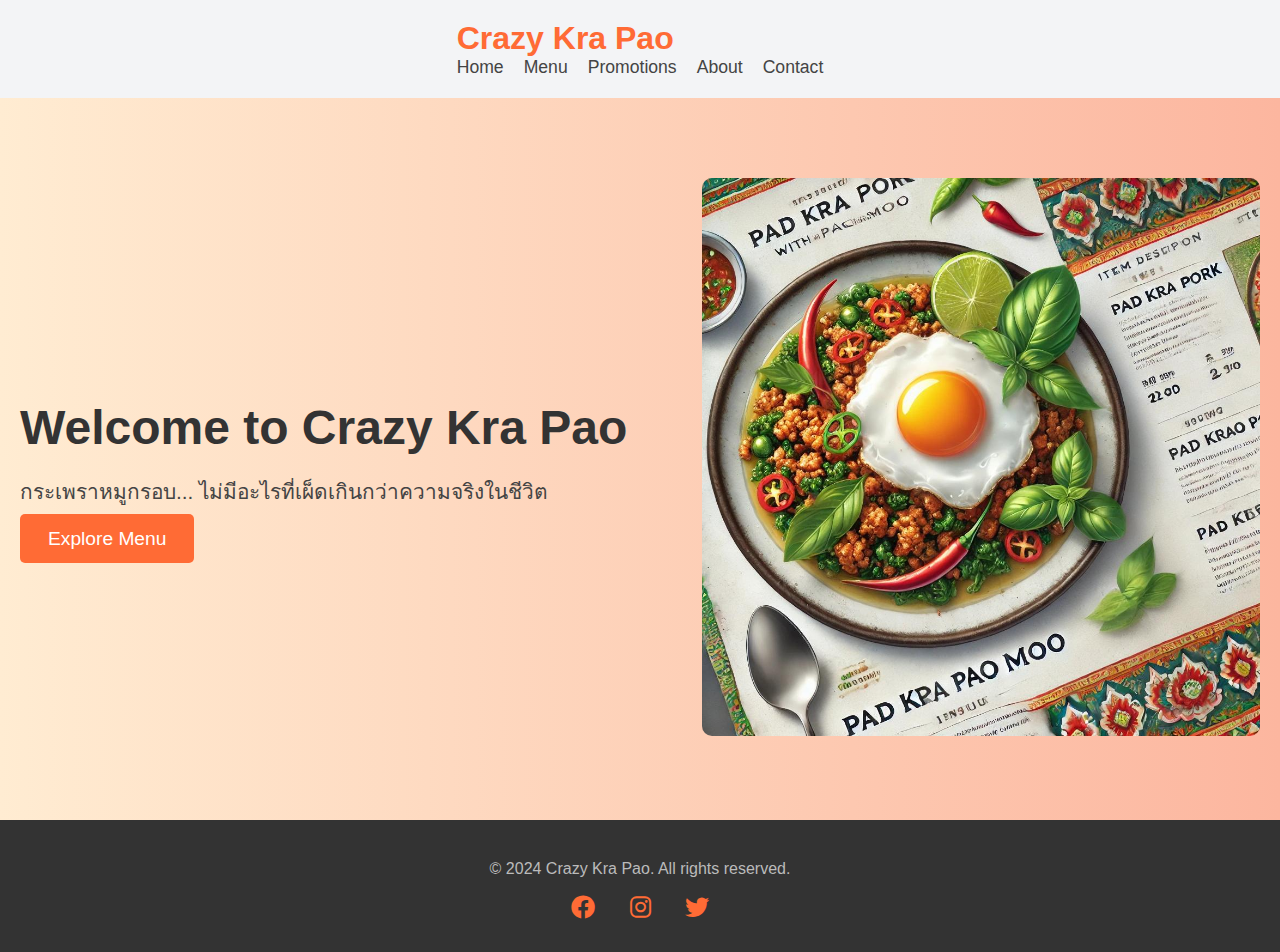
<file: index.html>
<!DOCTYPE html>
<html lang="en">
<head>
    <meta charset="UTF-8">
    <meta name="viewport" content="width=device-width, initial-scale=1.0">
    <title>Crazy Kra Pao - Modern Restaurant</title>
    <link rel="stylesheet" href="styles.css">
    <link href="https://cdnjs.cloudflare.com/ajax/libs/font-awesome/6.0.0-beta3/css/all.min.css" rel="stylesheet">
</head>
<body>
    <!-- Navbar -->
    <nav class="navbar">
        <div class="container">
            <div class="logo">Crazy Kra Pao</div>
            <ul class="nav-links">
                <li><a href="index.html">Home</a></li>
                <li><a href="menu.html">Menu</a></li>
                <li><a href="promotions.html">Promotions</a></li>
                <li><a href="about.html">About</a></li>
                <li><a href="contact.html">Contact</a></li>
            </ul>
        </div>
    </nav>

    <!-- Hero Section -->
    <section class="hero">
        <div class="hero-content">
            <h1>Welcome to Crazy Kra Pao</h1>
            <p>กระเพราหมูกรอบ... ไม่มีอะไรที่เผ็ดเกินกว่าความจริงในชีวิต</p>
            <a href="menu.html" class="btn">Explore Menu</a>
        </div>
        <div class="hero-image">
            <img src="p1.jpg" alt="Thai Food">
        </div>
    </section>

    <!-- Footer -->
    <footer class="footer">
        <div class="container">
            <p>&copy; 2024 Crazy Kra Pao. All rights reserved.</p>
            <div class="social-icons">
                <a href="#"><i class="fab fa-facebook"></i></a>
                <a href="#"><i class="fab fa-instagram"></i></a>
                <a href="#"><i class="fab fa-twitter"></i></a>
            </div>
        </div>
    </footer>
</body>
</html>
</file>
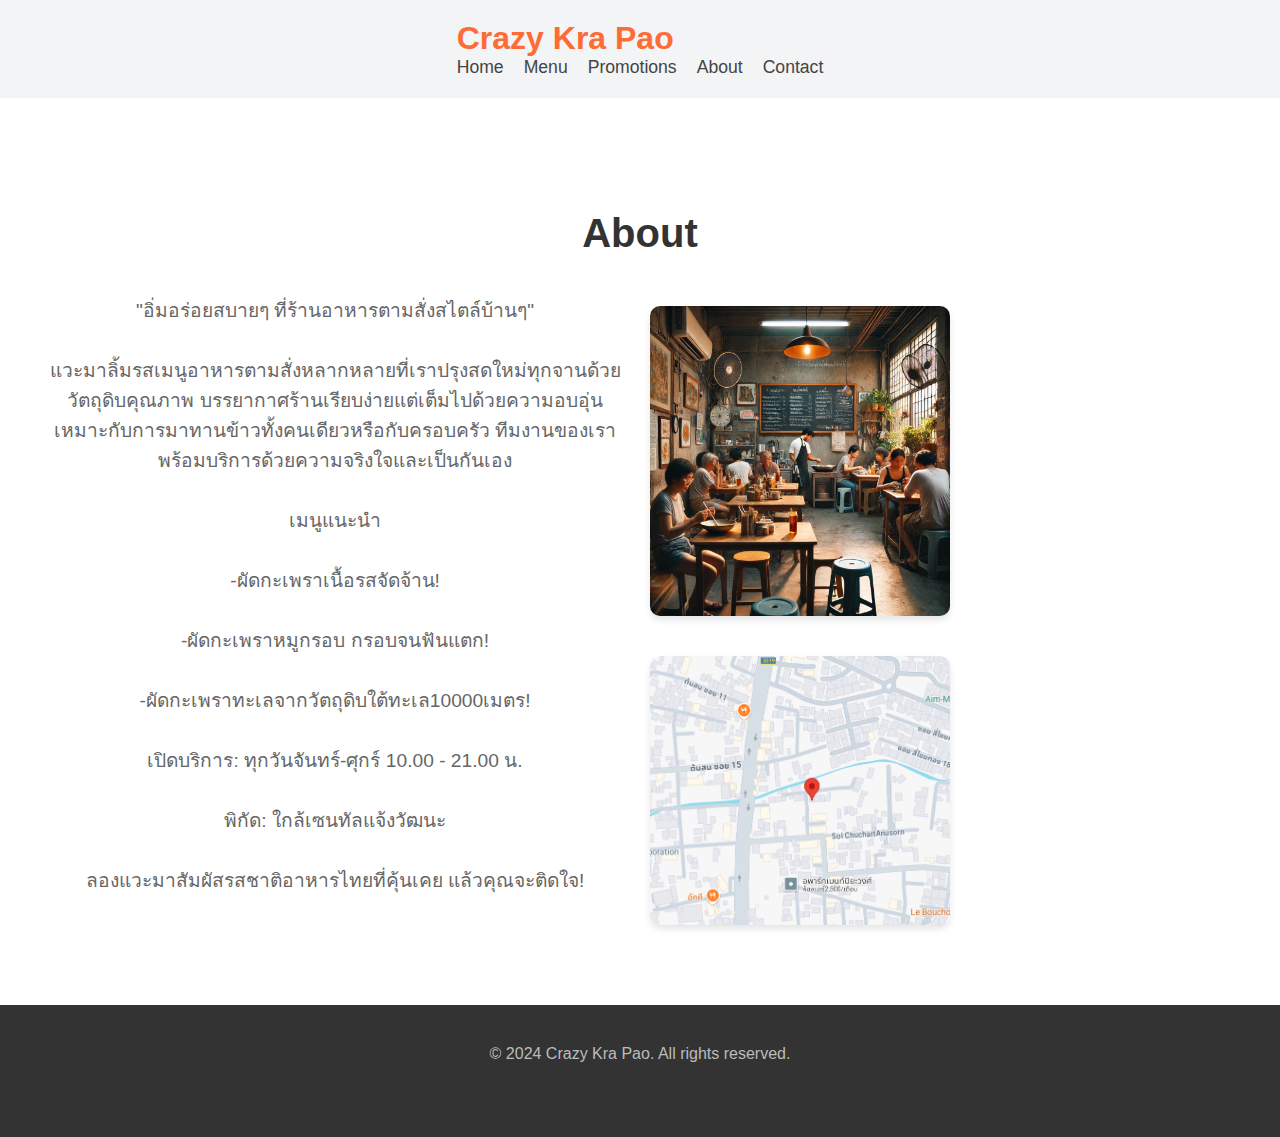
<file: about.html>
<!DOCTYPE html>
<html lang="en">
<head>
    <meta charset="UTF-8">
    <meta name="viewport" content="width=device-width, initial-scale=1.0">
    <title>Crazy Kra Pao - About Us</title>
    <link rel="stylesheet" href="styles.css">
</head>
<body>
    <!-- Navbar -->
    <nav class="navbar">
        <div class="container">
            <div class="logo">Crazy Kra Pao</div>
            <ul class="nav-links">
                <li><a href="index.html">Home</a></li>
                <li><a href="menu.html">Menu</a></li>
                <li><a href="promotions.html">Promotions</a></li>
                <li><a href="about.html" class="active">About</a></li>
                <li><a href="contact.html">Contact</a></li>
            </ul>
        </div>
    </nav>

    <!-- About Section -->
    <section class="about">
        <div class="container">
            <h2>About</h2>
            <div class="about-content">
                <div class="about-text">
                    <p>"อิ่มอร่อยสบายๆ ที่ร้านอาหารตามสั่งสไตล์บ้านๆ"</ep>
                    <p>แวะมาลิ้มรสเมนูอาหารตามสั่งหลากหลายที่เราปรุงสดใหม่ทุกจานด้วยวัตถุดิบคุณภาพ บรรยากาศร้านเรียบง่ายแต่เต็มไปด้วยความอบอุ่น เหมาะกับการมาทานข้าวทั้งคนเดียวหรือกับครอบครัว ทีมงานของเราพร้อมบริการด้วยความจริงใจและเป็นกันเอง</p>
                    <p>เมนูแนะนำ</p>
                    <p>-ผัดกะเพราเนื้อรสจัดจ้าน!</p>
                    <p>-ผัดกะเพราหมูกรอบ กรอบจนฟันแตก!</p>
                    <p>-ผัดกะเพราทะเลจากวัตถุดิบใต้ทะเล10000เมตร!</p>
                    <p>เปิดบริการ: ทุกวันจันทร์-ศุกร์ 10.00 - 21.00 น.</p>
                    <p> พิกัด: ใกล้เซนทัลแจ้งวัฒนะ</p>
                    <p>ลองแวะมาสัมผัสรสชาติอาหารไทยที่คุ้นเคย แล้วคุณจะติดใจ!</p>
                </div>
                <div class="about-images">
                    <img src="บรรยากาศ.jpg" alt="Restaurant Interior">
                    <img src="แมพ.jpg" alt="Our Team">
                </div>
            </div>
        </div>
    </section>

    <!-- Footer -->
    <footer class="footer">
        <div class="container">
            <p>&copy; 2024 Crazy Kra Pao. All rights reserved.</p>
            <div class="social-icons">
                <a href="#"><i class="fab fa-facebook"></i></a>
                <a href="#"><i class="fab fa-instagram"></i></a>
                <a href="#"><i class="fab fa-twitter"></i></a>
            </div>
        </div>
    </footer>
</body>
</html>
</file>
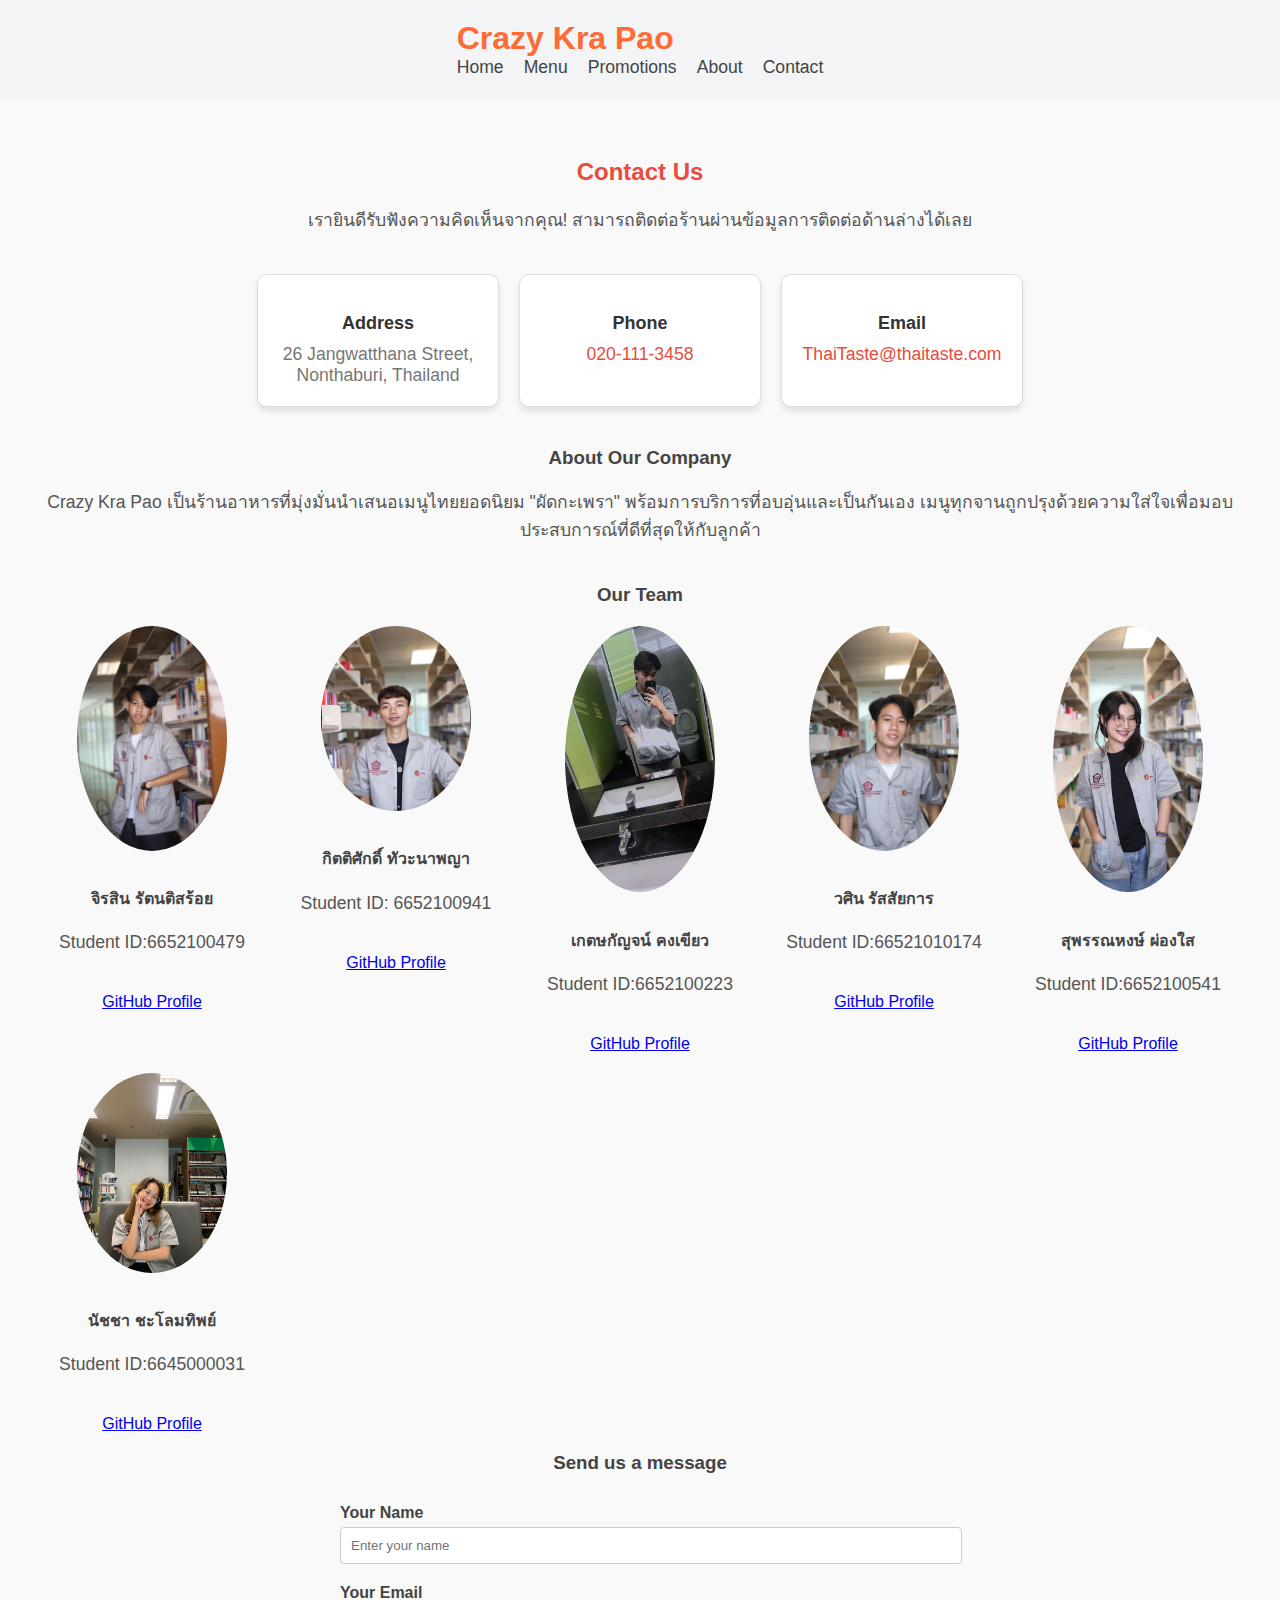
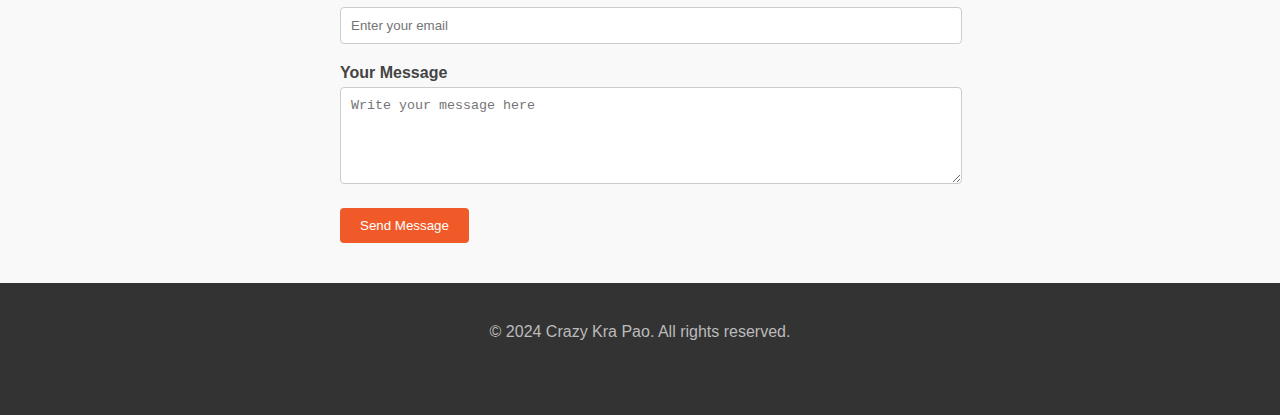
<file: contact.html>
<!DOCTYPE html>
<html lang="en">
<head>
    <meta charset="UTF-8">
    <meta name="viewport" content="width=device-width, initial-scale=1.0">
    <title>Crazy Kra Pao - Contact</title>
    <link rel="stylesheet" href="styles.css">
</head>
<body>
    <!-- Navbar -->
    <nav class="navbar">
        <div class="container">
            <div class="logo">Crazy Kra Pao</div>
            <ul class="nav-links">
                <li><a href="index.html">Home</a></li>
                <li><a href="menu.html">Menu</a></li>
                <li><a href="promotions.html">Promotions</a></li>
                <li><a href="about.html">About</a></li>
                <li><a href="contact.html" class="active">Contact</a></li>
            </ul>
        </div>
    </nav>

    <!-- Contact Section -->
    <section class="contact">
        <div class="container">
            <h2>Contact Us</h2>
            <p>เรายินดีรับฟังความคิดเห็นจากคุณ! สามารถติดต่อร้านผ่านข้อมูลการติดต่อด้านล่างได้เลย</p>
            <div class="contact-info">
                <div class="contact-item">
                    <h3>Address</h3>
                    <p>26 Jangwatthana Street, Nonthaburi, Thailand</p>
                </div>
                <div class="contact-item">
                    <h3>Phone</h3>
                    <p><a href="tel:0201113458">020-111-3458</a></p>
                </div>
                <div class="contact-item">
                    <h3>Email</h3>
                    <p><a href="mailto:ThaiTaste@thaitaste.com">ThaiTaste@thaitaste.com</a></p>
                </div>
            </div>
            
            <!-- Company Info -->
            <h3>About Our Company</h3>
            <p>Crazy Kra Pao เป็นร้านอาหารที่มุ่งมั่นนำเสนอเมนูไทยยอดนิยม "ผัดกะเพรา" พร้อมการบริการที่อบอุ่นและเป็นกันเอง เมนูทุกจานถูกปรุงด้วยความใส่ใจเพื่อมอบประสบการณ์ที่ดีที่สุดให้กับลูกค้า</p>
            
            <!-- Team Members -->
            <h3>Our Team</h3>
            <div class="team">
                <!-- Member 1 -->
                <div class="member">
                    <img src="2.jpg" alt="John Doe">
                    <h4>จิรสิน รัตนติสร้อย</h4>
                    <p>Student ID:6652100479</p>
                    <a href="https://github.com/jrsmai2004?fbclid=IwY2xjawGy2RVleHRuA2FlbQIxMAABHXer6C1FkF1VeODs8fEyIZMTpjovatJ5PJ3Cy6B8fPXgV9aab7BK1A-9wA_aem_NwSIXwfqROlUmBHqd4THFw" target="_blank">GitHub Profile</a>
                </div>
                <!-- Member 2 -->
                <div class="member">
                    <img src="6.jpg" alt="Jane Smith">
                    <h4>กิตติศักดิ์ ทัวะนาพญา</h4>
                    <p>Student ID: 6652100941</p>
                    <a href="https://github.com/kittisak941/mypage" target="https://github.com/kittisak941/mypage">GitHub Profile</a>
                </div>
                <!-- Member 3 -->
                <div class="member">
                    <img src="7.jpg" alt="Alice Brown">
                    <h4>เกตษกัญจน์ คงเขียว</h4>
                    <p>Student ID:6652100223</p>
                    <a href="https://github.com/KatKran" target="jrsmai2004">GitHub Profile</a>
                </div>
                <!-- Member 4 -->
                <div class="member">
                    <img src="1.jpg" alt="Michael Green">
                    <h4>วศิน รัสสัยการ</h4>
                    <p>Student ID:66521010174</p>
                    <a href="https://github.com/ArtWasin" target="https://github.com/ArtWasin">GitHub Profile</a>
                </div>
                <!-- Member 5 -->
                <div class="member">
                    <img src="3.jpg" alt="Emily White">
                    <h4>สุพรรณหงษ์ ผ่องใส</h4>
                    <p>Student ID:6652100541</p>
                    <a href="https://github.com/honggy02" target="https://github.com/honggy02/mypage">GitHub Profile</a>
                </div>
                <!-- Member 6 -->
                <div class="member">
                    <img src="4.jpg" alt="Chris Black">
                    <h4>นัชชา ชะโลมทิพย์</h4>
                    <p>Student ID:6645000031</p>
                    <a href="https://github.com/chrisblack" target="_blank">GitHub Profile</a>
                </div>
            </div>
            
            <!-- Contact Form -->
            <h3>Send us a message</h3>
            <form action="#" method="POST" class="contact-form">
                <div class="form-group">
                    <label for="name">Your Name</label>
                    <input type="text" id="name" name="name" placeholder="Enter your name" required>
                </div>
                <div class="form-group">
                    <label for="email">Your Email</label>
                    <input type="email" id="email" name="email" placeholder="Enter your email" required>
                </div>
                <div class="form-group">
                    <label for="message">Your Message</label>
                    <textarea id="message" name="message" placeholder="Write your message here" rows="5" required></textarea>
                </div>
                <button type="submit">Send Message</button>
            </form>
        </div>
    </section>

    <!-- Footer -->
    <footer class="footer">
        <div class="container">
            <p>&copy; 2024 Crazy Kra Pao. All rights reserved.</p>
            <div class="social-icons">
                <a href="#"><i class="fab fa-facebook"></i></a>
                <a href="#"><i class="fab fa-instagram"></i></a>
                <a href="#"><i class="fab fa-twitter"></i></a>
            </div>
        </div>
    </footer>
</body>
</html>
</file>
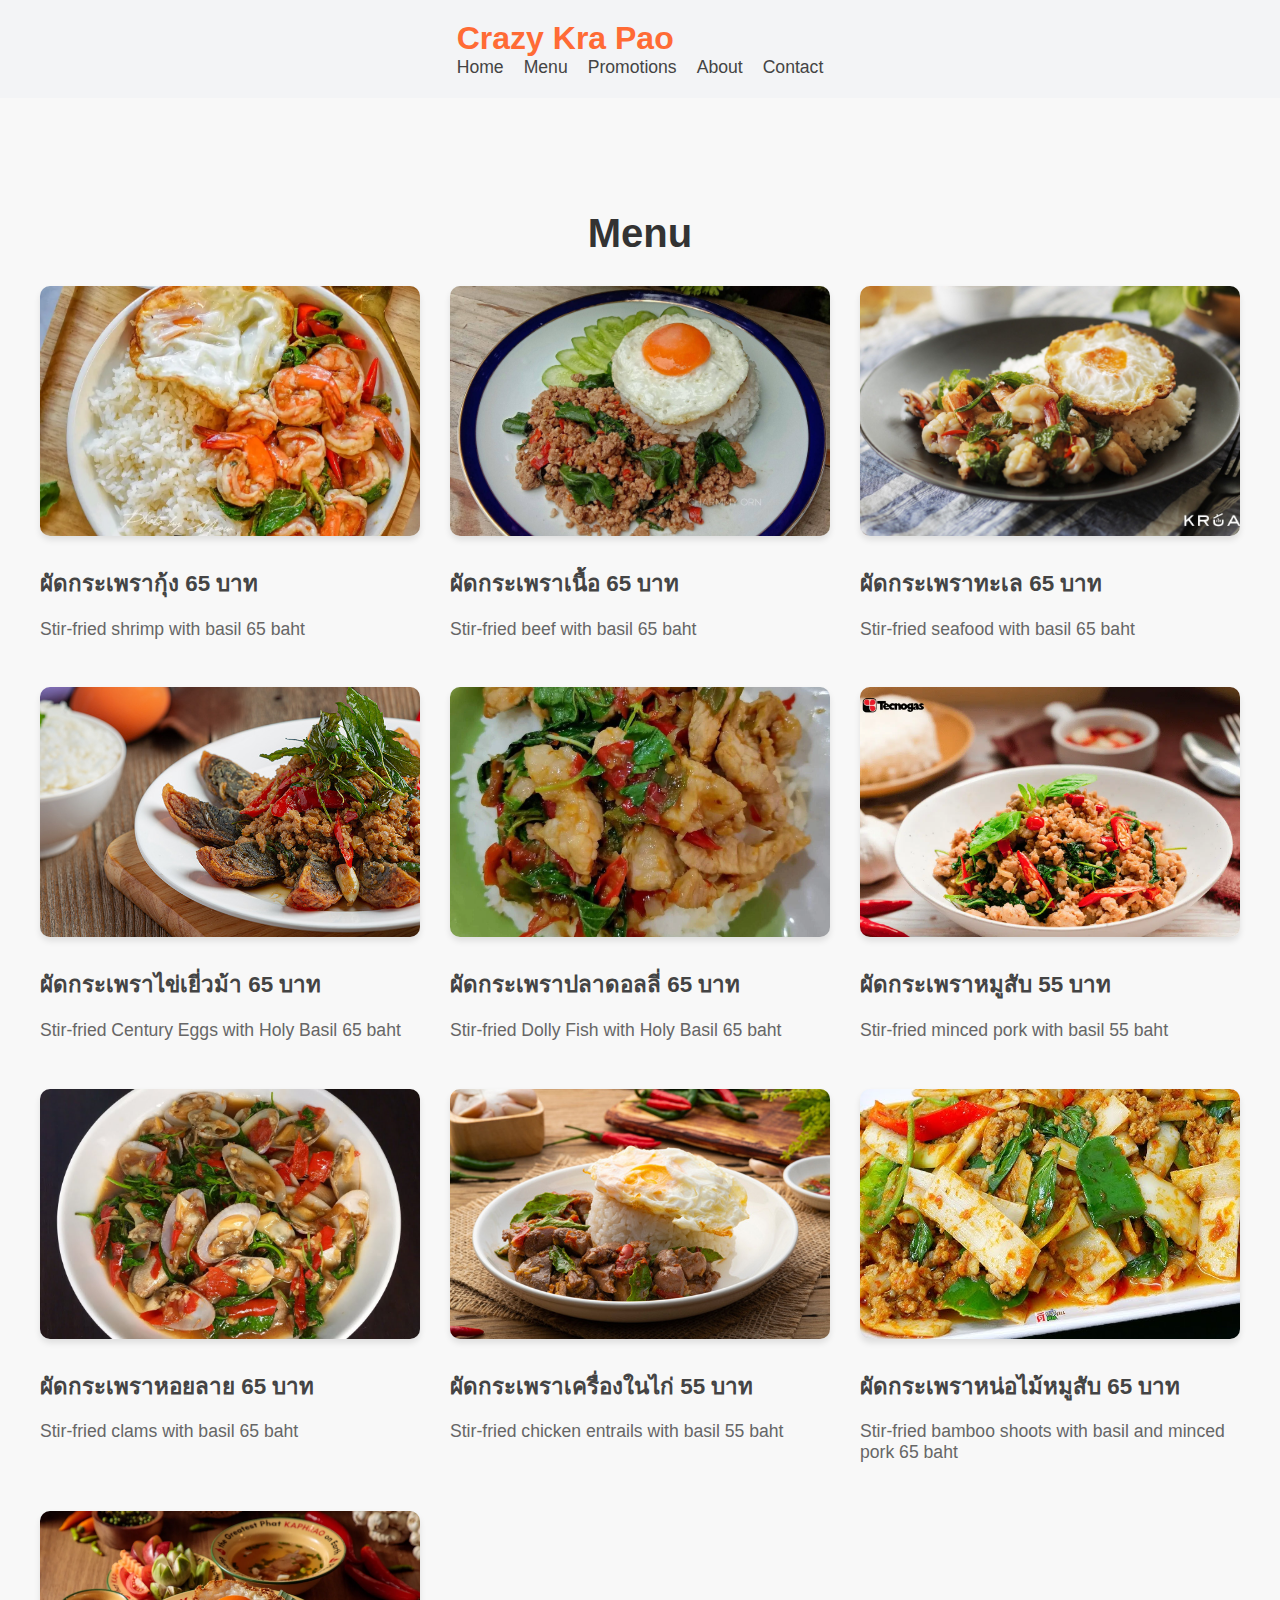
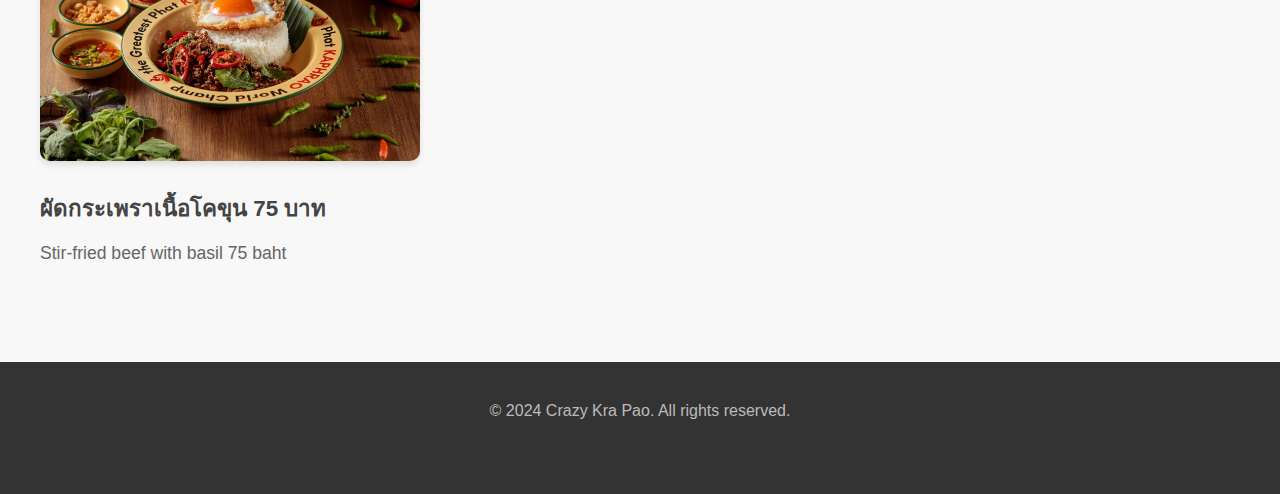
<file: menu.html>
<!DOCTYPE html>
<html lang="en">
<head>
    <meta charset="UTF-8">
    <meta name="viewport" content="width=device-width, initial-scale=1.0">
    <title>Crazy Kra Pao - Menu</title>
    <link rel="stylesheet" href="styles.css">
</head>
<body>
    <!-- Navbar -->
    <nav class="navbar">
        <div class="container">
            <div class="logo">Crazy Kra Pao</div>
            <ul class="nav-links">
                <li><a href="index.html">Home</a></li>
                <li><a href="menu.html">Menu</a></li>
                <li><a href="promotions.html">Promotions</a></li>
                <li><a href="about.html">About</a></li>
                <li><a href="contact.html">Contact</a></li>
            </ul>
        </div>
    </nav>

    <!-- Menu Section -->
    <section class="menu">
        <div class="container">
            <h2>Menu</h2>
            <div class="menu-grid">
                <div class="menu-item">
                    <img src="ผัดกระเพรากุ้ง.jpg" alt="ผัดกระเพรากุ้ง">
                    <h3>ผัดกระเพรากุ้ง 65 บาท</h3>
                    <p>Stir-fried shrimp with basil 65 baht</p>
                </div>
                <div class="menu-item">
                    <img src="ผัดกระเพราเนื้อ.jpg" alt="ผัดกระเพราเนื้อ">
                    <h3>ผัดกระเพราเนื้อ 65 บาท</h3>
                    <p>Stir-fried beef with basil 65 baht</p>
                </div>
                <div class="menu-item">
                    <img src="ผัดกระเพราทะเล.jpg" alt="ผัดกระเพราทะเล">
                    <h3>ผัดกระเพราทะเล 65 บาท</h3>
                    <p>Stir-fried seafood with basil 65 baht</p>
                </div>
                <!-- Additional menu items -->
                <div class="menu-item">
                    <img src="ผัดกระเพราไข่เยี่วม้า.jpg" alt="ผัดกระเพราไข่เยี่วม้า">
                    <h3>ผัดกระเพราไข่เยี่วม้า 65 บาท</h3>
                    <p>Stir-fried Century Eggs with Holy Basil 65 baht</p>
                </div>
                <div class="menu-item">
                    <img src="ผัดกระเพราปลาดอลลี่.jpg" alt="ผัดกระเพราปลาดอลลี่">
                    <h3>ผัดกระเพราปลาดอลลี่ 65 บาท</h3>
                    <p>Stir-fried Dolly Fish with Holy Basil 65 baht</p>
                </div>
                <div class="menu-item">
                    <img src="ผัดกระเพราหมูสับ.jpg" alt="ผัดกระเพราหมูสับ">
                    <h3>ผัดกระเพราหมูสับ 55 บาท</h3>
                    <p>Stir-fried minced pork with basil 55 baht</p>
                </div>
                <div class="menu-item">
                    <img src="ผัดกระเพราหอยลาย.jpg" alt="ผัดกระเพราหอยลาย">
                    <h3>ผัดกระเพราหอยลาย 65 บาท</h3>
                    <p>Stir-fried clams with basil 65 baht</p>
                </div>
                <div class="menu-item">
                    <img src="ผัดกระเพราเครื่องในไก่.jpg" alt="ผัดกระเพราเครื่องในไก่">
                    <h3>ผัดกระเพราเครื่องในไก่ 55 บาท</h3>
                    <p>Stir-fried chicken entrails with basil 55 baht</p>
                </div>
                <div class="menu-item">
                    <img src="ผัดกระเพราหน่อไม้หมูสับ.jpg" alt="ผัดกระเพราหน่อไม้หมูสับ">
                    <h3>ผัดกระเพราหน่อไม้หมูสับ 65 บาท</h3>
                    <p>Stir-fried bamboo shoots with basil and minced pork 65 baht</p>
                </div>
                <div class="menu-item">
                    <img src="ผัดกระเพราเนื้อโคขุน.jpg" alt="ผัดกระเพราเนื้อโคขุน">
                    <h3>ผัดกระเพราเนื้อโคขุน 75 บาท</h3>
                    <p>Stir-fried beef with basil 75 baht</p>
                </div>
            </div>
        </div>
    </section>

    <!-- Footer -->
    <footer class="footer">
        <div class="container">
            <p>&copy; 2024 Crazy Kra Pao. All rights reserved.</p>
            <div class="social-icons">
                <a href="#"><i class="fab fa-facebook"></i></a>
                <a href="#"><i class="fab fa-instagram"></i></a>
                <a href="#"><i class="fab fa-twitter"></i></a>
            </div>
        </div>
    </footer>
</body>
</html>
</file>
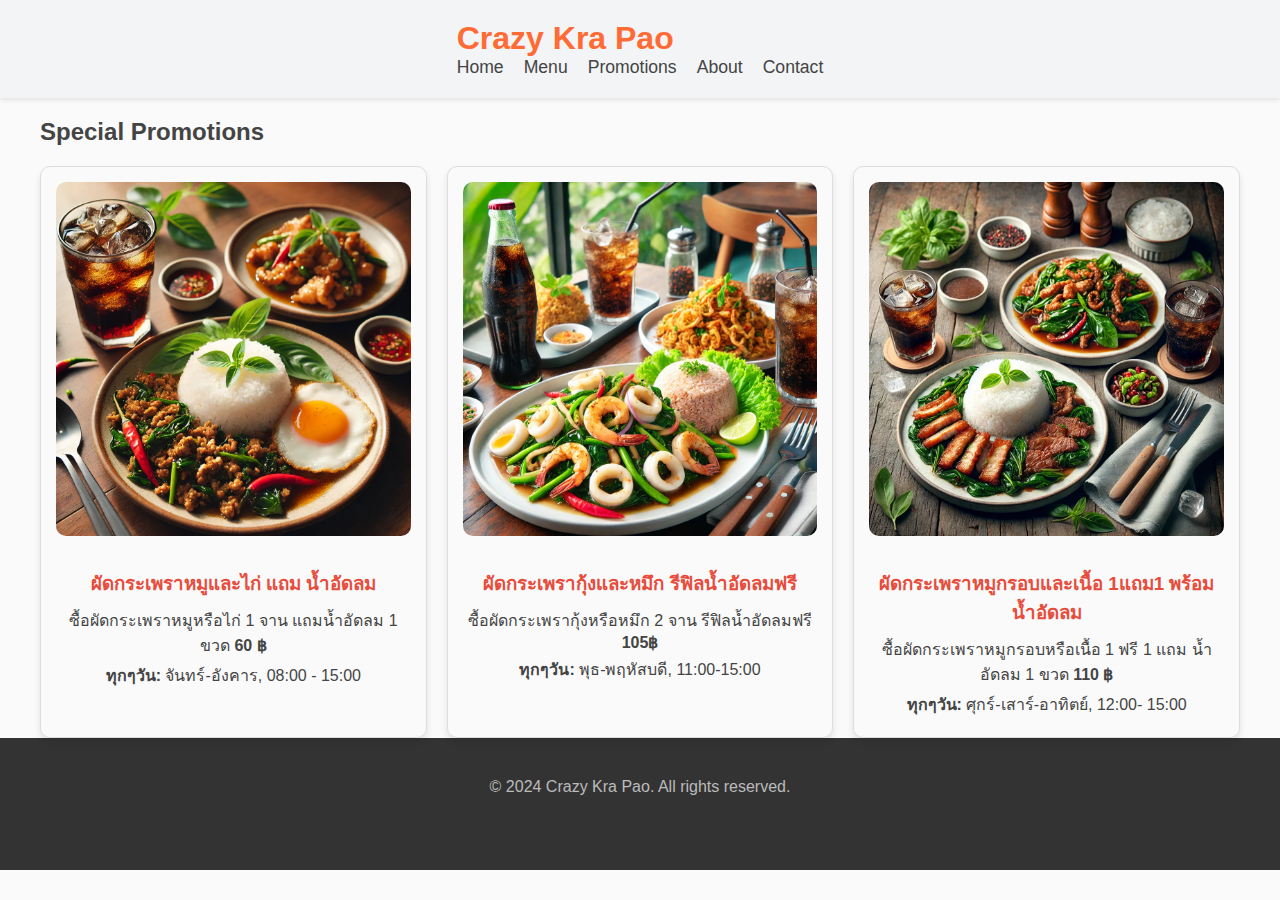
<file: promotions.html>
<!DOCTYPE html>
<html lang="en">
<head>
    <meta charset="UTF-8">
    <meta name="viewport" content="width=device-width, initial-scale=1.0">
    <title>Crazy Kra Pao - Promotions</title>
    <link rel="stylesheet" href="styles.css">
</head>
<body>
    <!-- Navbar -->
    <nav class="navbar">
        <div class="container">
            <div class="logo">Crazy Kra Pao</div>
            <ul class="nav-links">
                <li><a href="index.html">Home</a></li>
                <li><a href="menu.html">Menu</a></li>
                <li><a href="promotions.html" class="active">Promotions</a></li>
                <li><a href="about.html">About</a></li>
                <li><a href="contact.html">Contact</a></li>
            </ul>
        </div>
    </nav>

    <!-- Promotions Section -->
    <section class="promotions">
        <div class="container">
            <h2>Special Promotions</h2>
            <div class="promotions-grid">
                <!-- Promotion 1 -->
                <div class="promotion-item">
                    <img src="kp1.jpg" alt="Promotion 1">
                    <h3>ผัดกระเพราหมูและไก่ แถม น้ำอัดลม</h3>
                    <p>ซื้อผัดกระเพราหมูหรือไก่ 1 จาน แถมน้ำอัดลม 1 ขวด <strong>60 ฿</strong></p>
                    <p><strong>ทุกๆวัน:</strong> จันทร์-อังคาร, 08:00 - 15:00</p>
                </div>
                <!-- Promotion 2 -->
                <div class="promotion-item">
                    <img src="kp2.png" alt="Promotion 2">
                    <h3>ผัดกระเพรากุ้งและหมึก รีฟิลน้ำอัดลมฟรี</h3>
                    <p>ซื้อผัดกระเพรากุ้งหรือหมึก 2 จาน รีฟิลน้ำอัดลมฟรี <strong>105฿</strong> </p>
                    <p><strong>ทุกๆวัน:</strong> พุธ-พฤหัสบดี, 11:00-15:00</p>
                </div>
                <!-- Promotion 3 -->
                <div class="promotion-item">
                    <img src="kp3.png" alt="Promotion 3">
                    <h3>ผัดกระเพราหมูกรอบและเนื้อ 1แถม1 พร้อมน้ำอัดลม</h3>
                    <p>ซื้อผัดกระเพราหมูกรอบหรือเนื้อ 1 ฟรี 1 แถม น้ำอัดลม 1 ขวด <strong>110 ฿</strong></p>
                    <p><strong>ทุกๆวัน:</strong> ศุกร์-เสาร์-อาทิตย์, 12:00- 15:00</p>
                </div>
            </div>
        </div>
    </section>

    <!-- Footer -->
    <footer class="footer">
        <div class="container">
            <p>&copy; 2024 Crazy Kra Pao. All rights reserved.</p>
            <div class="social-icons">
                <a href="#"><i class="fab fa-facebook"></i></a>
                <a href="#"><i class="fab fa-instagram"></i></a>
                <a href="#"><i class="fab fa-twitter"></i></a>
            </div>
        </div>
    </footer>
</body>
</html>
</file>
<file: styles.css>
/* General Styles */
body {
    margin: 0;
    font-family: 'Arial', sans-serif;
    color: #444;
    background-color: #fafafa;
}

.container {
    max-width: 1200px;
    margin: 0 auto;
    padding: 0 15px;
}

/* Navbar */
.navbar {
    background-color: #f3f4f6;
    padding: 20px 30px;
    display: flex;
    justify-content: space-between;
    align-items: center;
    box-shadow: 0 2px 5px rgba(0, 0, 0, 0.1);
}

/* Menu Section - Image Hover Effect */
.menu-item img {
    width: 100%;
    height: 250px; /* Fixed height */
    object-fit: cover; /* Maintain aspect ratio while covering the box */
    border-radius: 10px;
    box-shadow: 0 4px 6px rgba(0, 0, 0, 0.1);
    margin-bottom: 15px;
    transition: transform 0.3s ease, box-shadow 0.3s ease; /* Add transition for smooth effect */
}

.menu-item img:hover {
    transform: translateY(-10px); /* Lift the image on hover */
    box-shadow: 0 8px 16px rgba(0, 0, 0, 0.2); /* Increase shadow on hover */
}

/* Navbar */
.navbar .logo {
    font-size: 2rem;
    font-weight: bold;
    color: #ff6b35;
}

.nav-links {
    list-style: none;
    display: flex;
    gap: 20px;
    margin: 0;
    padding: 0;
}

.nav-links a {
    color: #444;
    text-decoration: none;
    font-size: 1.1rem;
    transition: color 0.3s;
}

.nav-links a:hover {
    color: #ff6b35;
}

/* Navbar responsiveness */
@media (max-width: 768px) {
    .navbar .logo {
        font-size: 1.6rem;
    }
    
    .nav-links {
        display: none;
        flex-direction: column;
        gap: 10px;
        margin-top: 10px;
    }

    .navbar.active .nav-links {
        display: flex;
    }

    .navbar .toggle-btn {
        display: block;
        cursor: pointer;
    }
}

/* Hero Section */
.hero {
    display: flex;
    justify-content: space-between;
    align-items: center;
    padding: 80px 20px;
    background: linear-gradient(to right, #ffecd2, #fcb69f);
    color: #444;
}

.hero-content {
    max-width: 50%;
    text-align: left;
}

.hero-content h1 {
    font-size: 3rem;
    margin-bottom: 20px;
    color: #333;
}

.hero-content p {
    font-size: 1.3rem;
    margin-bottom: 20px;
}

.hero-content .btn {
    padding: 14px 28px;
    background-color: #ff6b35;
    color: #fff;
    text-decoration: none;
    border-radius: 5px;
    font-size: 1.2rem;
    transition: background-color 0.3s;
}

.hero-content .btn:hover {
    background-color: #e64e20;
}

.hero-image {
    max-width: 45%;
    text-align: right;
}

.hero-image img {
    max-width: 100%;
    border-radius: 10px;
    object-fit: cover;
    transition: transform 0.3s ease, box-shadow 0.3s ease;
}

.hero-image img:hover {
    transform: translateY(-10px); /* Lift the image on hover */
    box-shadow: 0 8px 16px rgba(0, 0, 0, 0.2); /* Increase shadow on hover */
}

/* About Section */
.about {
    padding: 80px 20px;
    background-color: #fff;
    text-align: center;
}

.about h2 {
    font-size: 2.5rem;
    margin-bottom: 20px;
    color: #333;
}

.about p {
    font-size: 1.2rem;
    margin-bottom: 30px;
    color: #666;
}

.about img {
    max-width: 80%;
    margin-top: 30px;
    border-radius: 10px;
    transition: transform 0.3s ease, box-shadow 0.3s ease;
}

.about img:hover {
    transform: translateY(-10px); /* Lift the image on hover */
    box-shadow: 0 8px 16px rgba(0, 0, 0, 0.2); /* Increase shadow on hover */
}

/* Menu Section */
.menu {
    padding: 80px 20px;
    background-color: #f8f8f8;
}

.menu h2 {
    font-size: 2.5rem;
    margin-bottom: 30px;
    color: #333;
    text-align: center;
}

.menu-grid {
    display: grid;
    grid-template-columns: repeat(auto-fit, minmax(300px, 1fr));
    gap: 30px;
    margin-top: 30px;
}

.menu-item h3 {
    margin: 10px 0;
    font-size: 1.4rem;
    color: #444;
}

.menu-item p {
    font-size: 1.1rem;
    color: #666;
}

/* Menu grid responsiveness */
@media (max-width: 768px) {
    .menu-grid {
        grid-template-columns: repeat(auto-fill, minmax(250px, 1fr));
    }

    .menu-item img {
        max-height: 200px;
    }
}

/* Footer */
.footer {
    background-color: #333;
    padding: 30px 20px;
    text-align: center;
    color: #fff;
}

.footer .social-icons a {
    color: #ff6b35;
    margin: 0 15px;
    font-size: 1.5rem;
    transition: color 0.3s;
}

.footer .social-icons a:hover {
    color: #e64e20;
}

.footer p {
    margin-top: 10px;
    font-size: 1rem;
    color: #bbb;
}

/* Button Styles */
.btn-primary {
    padding: 12px 24px;
    background-color: #ff6b35;
    color: white;
    font-size: 1.1rem;
    border-radius: 5px;
    text-decoration: none;
    transition: background-color 0.3s ease;
}

.btn-primary:hover {
    background-color: #e64e20;
}

.btn-secondary {
    padding: 12px 24px;
    background-color: #e74c3c;
    color: white;
    font-size: 1.1rem;
    border-radius: 5px;
    text-decoration: none;
    transition: background-color 0.3s ease;
}

.btn-secondary:hover {
    background-color: #c0392b;
}

/* Additional Styles */
.about-content {
    display: flex;
    flex-wrap: wrap;
    gap: 20px;
}

.about-text {
    flex: 1;
    min-width: 300px;
}

.about-images {
    flex: 1;
    display: flex;
    flex-wrap: wrap;
    gap: 10px;
}

.about-images img {
    width: 100%;
    max-width: 300px;
    border-radius: 10px;
    box-shadow: 0 4px 6px rgba(0, 0, 0, 0.1);
    transition: transform 0.3s ease, box-shadow 0.3s ease;
}

.about-images img:hover {
    transform: translateY(-10px); /* Lift the image on hover */
    box-shadow: 0 8px 16px rgba(0, 0, 0, 0.2); /* Increase shadow on hover */
}

.promotions-grid {
    display: flex;
    flex-wrap: wrap;
    gap: 20px;
}

.promotion-item {
    flex: 1;
    min-width: 300px;
    text-align: center;
    border: 1px solid #ddd;
    border-radius: 10px;
    padding: 15px;
    box-shadow: 0 4px 6px rgba(0, 0, 0, 0.1);
}

.promotion-item img {
    width: 100%;
    border-radius: 10px;
    margin-bottom: 10px;
    transition: transform 0.3s ease, box-shadow 0.3s ease;
}

.promotion-item img:hover {
    transform: translateY(-10px); /* Lift the image on hover */
    box-shadow: 0 8px 16px rgba(0, 0, 0, 0.2); /* Increase shadow on hover */
}

.promotion-item h3 {
    margin-bottom: 10px;
    color: #e74c3c;
}

.promotion-item p {
    margin: 5px 0;
}

.contact {
    padding: 50px 15px;
    background-color: #f9f9f9;
}

.contact h2 {
    text-align: center;
    color: #e74c3c;
    margin-bottom: 20px;
}

.contact p {
    text-align: center;
    margin-bottom: 40px;
    font-size: 1.1rem;
    color: #555;
}

.contact-info {
    display: flex;
    justify-content: space-around;
    flex-wrap: wrap;
    gap: 20px;
    text-align: center;
}

.contact-info div {
    flex: 1;
    min-width: 200px;
    background-color: #fff;
    padding: 20px;
    border: 1px solid #ddd;
    border-radius: 10px;
    box-shadow: 0 4px 6px rgba(0, 0, 0, 0.1);
}

.contact-info h3 {
    color: #333;
    margin-bottom: 10px;
}

.contact-info p {
    color: #777;
    margin: 0;
}

.contact-info a {
    color: #e74c3c;
    text-decoration: none;
}

.contact-info a:hover {
    text-decoration: underline;
}

/* Responsive Design */
@media (max-width: 768px) {
    .hero {
        flex-direction: column;
        padding: 40px 20px;
    }

    .hero-content {
        text-align: center;
        max-width: 100%;
    }

    .hero-image {
        max-width: 100%;
        margin-top: 20px;
    }

    .about-content {
        flex-direction: column;
        gap: 20px;
    }
}
.contact {
    padding: 40px 0;
    text-align: center;
}

.contact-info {
    display: flex;
    justify-content: center;
    gap: 20px;
    margin-bottom: 40px;
}

.contact-item {
    max-width: 200px;
}

.contact-item h3 {
    margin-bottom: 10px;
    font-size: 18px;
}

.contact-form {
    max-width: 600px;
    margin: 0 auto;
    text-align: left;
}

.form-group {
    margin-bottom: 20px;
}

label {
    display: block;
    margin-bottom: 5px;
    font-weight: bold;
}

input, textarea {
    width: 100%;
    padding: 10px;
    border: 1px solid #ccc;
    border-radius: 4px;
}

button[type="submit"] {
    background-color: #f05a28;
    color: #fff;
    padding: 10px 20px;
    border: none;
    border-radius: 4px;
    cursor: pointer;
}

button[type="submit"]:hover {
    background-color: #d04920;
}
.contact {
    padding: 40px 0;
    text-align: center;
}

.contact-info {
    display: flex;
    justify-content: center;
    gap: 20px;
    margin-bottom: 40px;
}

.contact-item {
    max-width: 200px;
}

.contact-item h3 {
    margin-bottom: 10px;
    font-size: 18px;
}

.contact-form {
    max-width: 600px;
    margin: 0 auto;
    text-align: left;
}

.form-group {
    margin-bottom: 20px;
}

label {
    display: block;
    margin-bottom: 5px;
    font-weight: bold;
}

input, textarea {
    width: 100%;
    padding: 10px;
    border: 1px solid #ccc;
    border-radius: 4px;
}

button[type="submit"] {
    background-color: #f05a28;
    color: #fff;
    padding: 10px 20px;
    border: none;
    border-radius: 4px;
    cursor: pointer;
}

button[type="submit"]:hover {
    background-color: #d04920;
}
.team {
    display: grid;
    grid-template-columns: repeat(auto-fit, minmax(200px, 1fr));
    gap: 20px;
    margin-top: 20px;
    text-align: center;
}

.member img {
    width: 100%;
    max-width: 150px;
    border-radius: 50%;
    margin-bottom: 10px;
}

.contact-form {
    margin-top: 30px;
}
</file>
